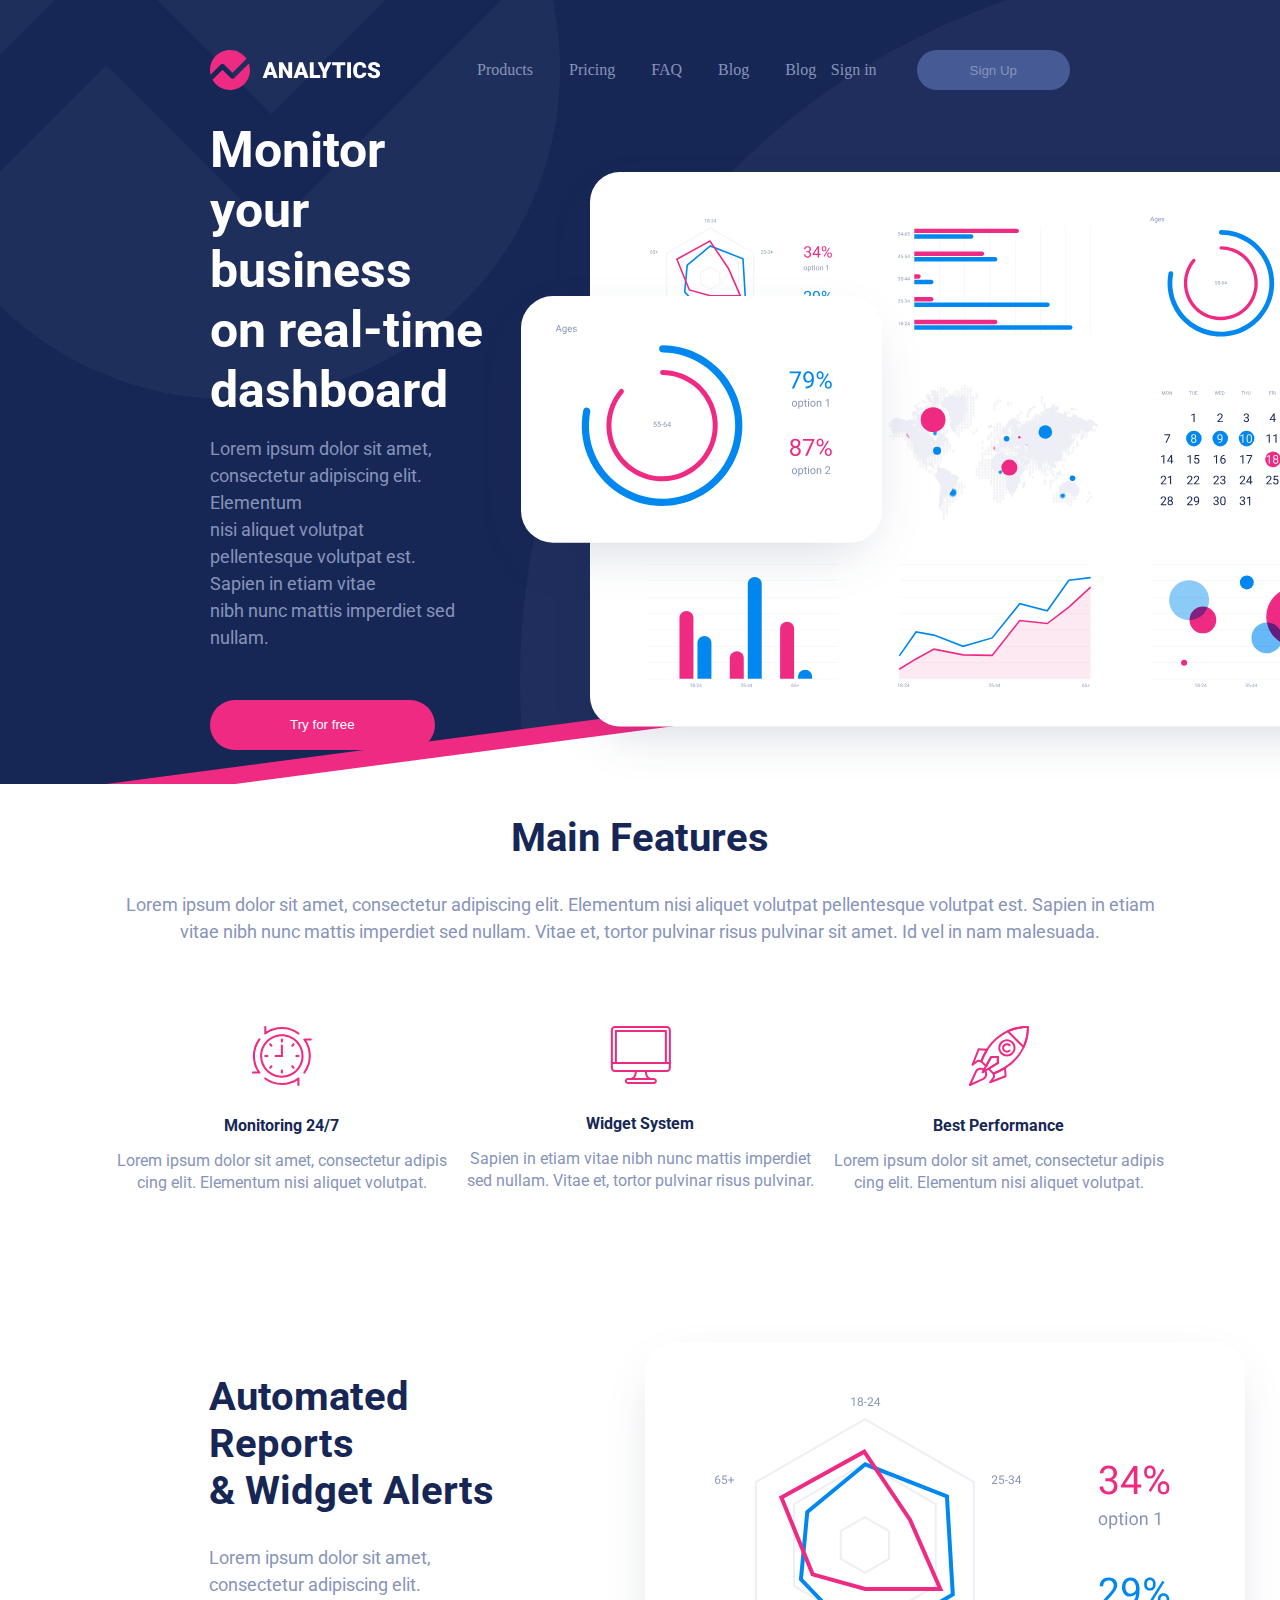
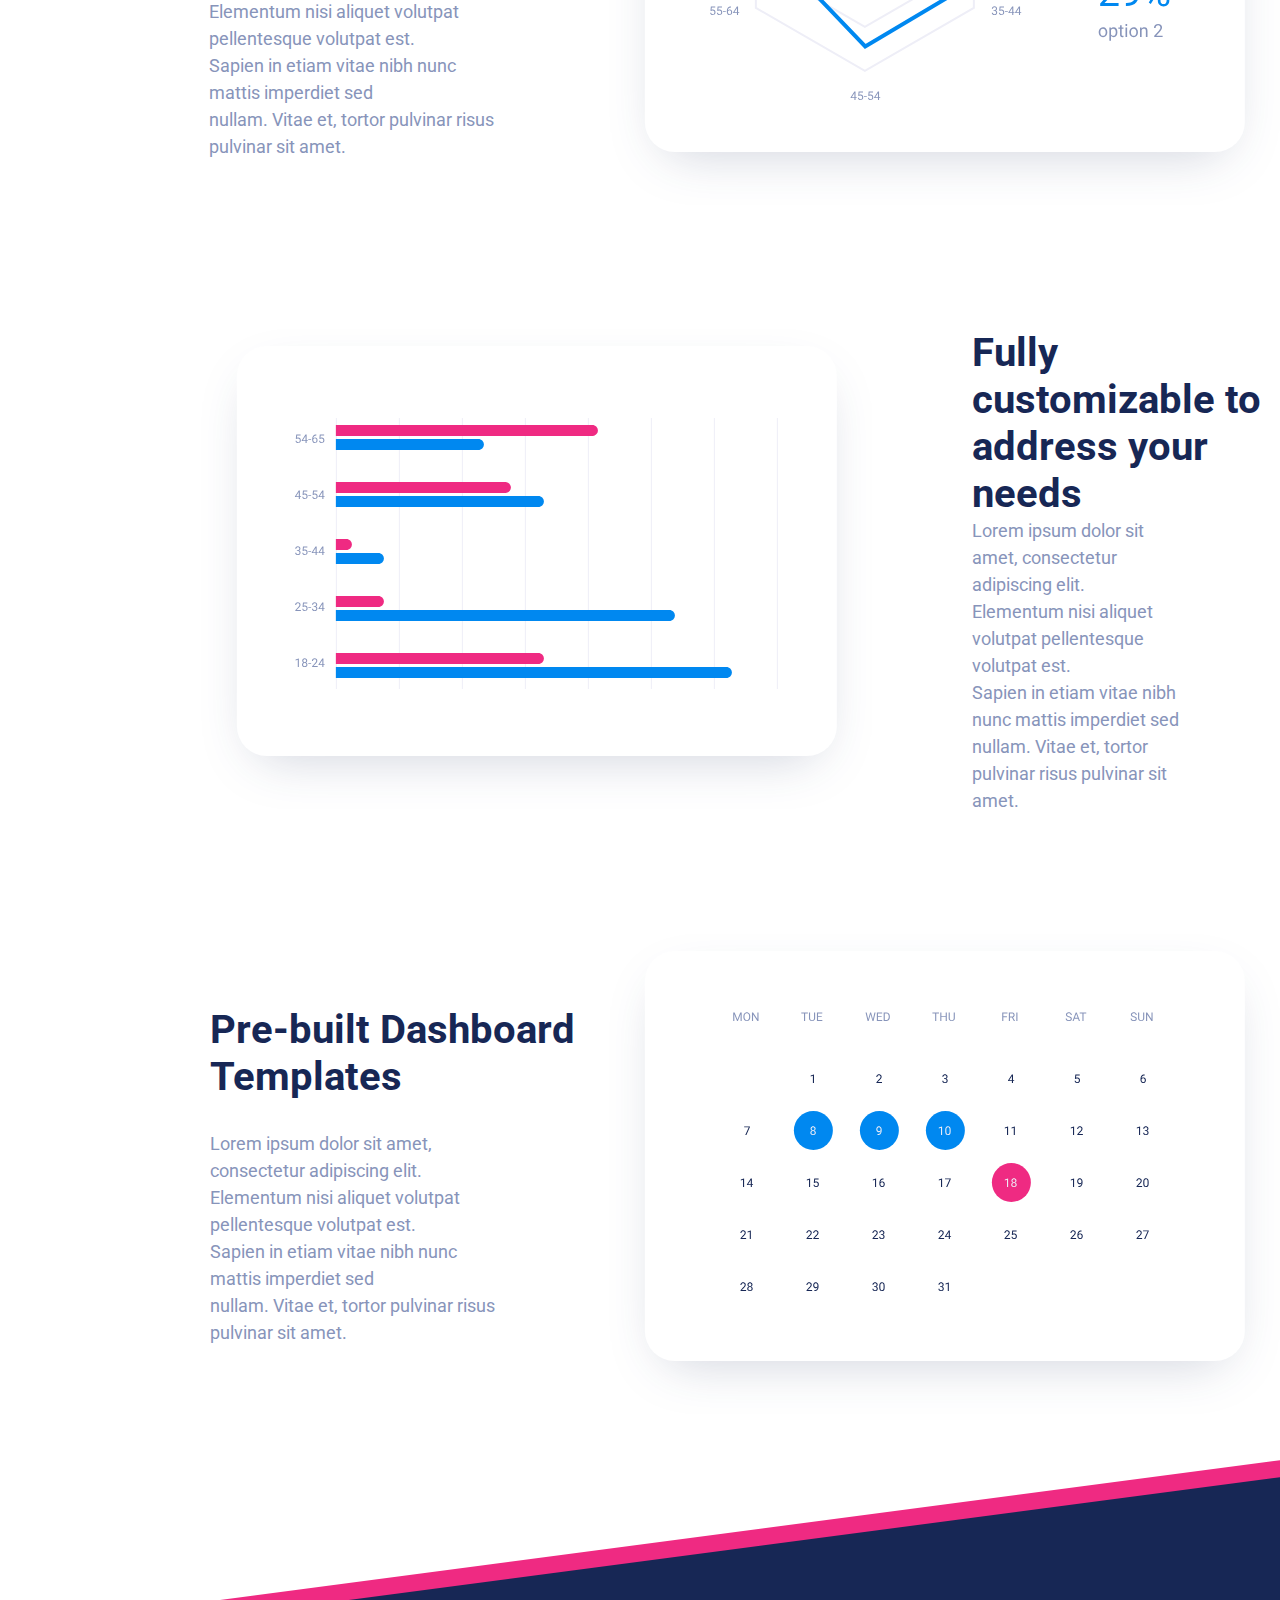
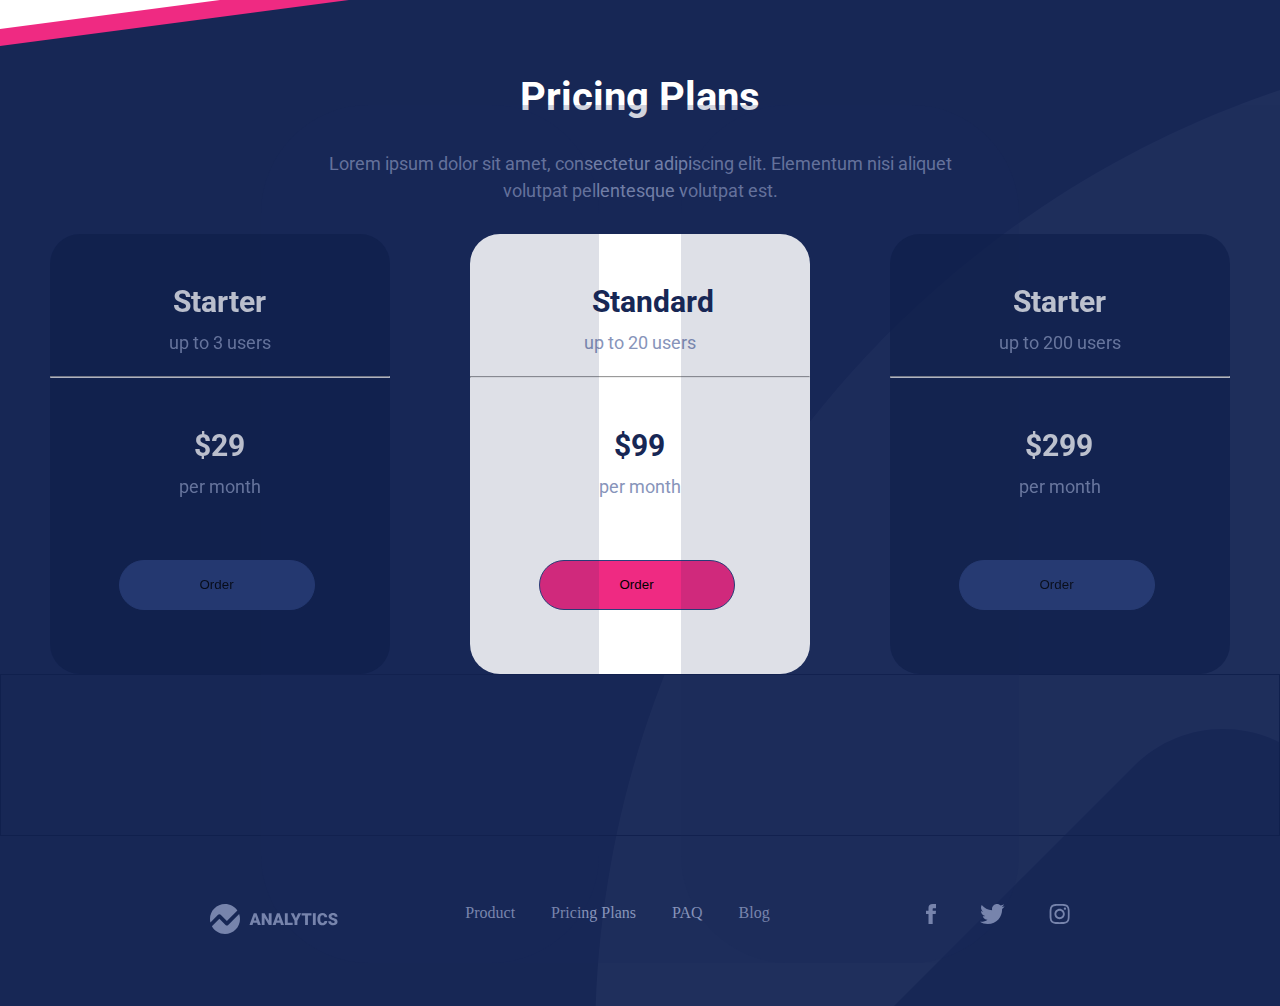
<file: index.html>
<!DOCTYPE html>
<html lang="en">

<head>
    <meta charset="UTF-8">
    <meta http-equiv="X-UA-Compatible" content="IE=edge">
    <meta name="viewport" content="width=device-width, initial-scale=1.0">
    <title>imtihon</title>
    <link rel="stylesheet" href="./style.css">
    <link rel="preconnect" href="https://fonts.googleapis.com">
<link rel="preconnect" href="https://fonts.gstatic.com" crossorigin>
<link href="https://fonts.googleapis.com/css2?family=Roboto&display=swap" rel="stylesheet">
</head>

<body>
    <div class="container">
        <header>
        <nav>
            <div class="nav-left">
                <img src="./img/logo (2).svg" alt="Logo">
                <ul>
                    <li><a href="#">Products</a></li>
                    <li><a href="#">Pricing</a></li>
                    <li><a href="#">FAQ</a></li>
                    <li><a href="#">Blog</a></li>
                    <li><a href="#">Blog</a></li>
                </ul>
            </div>
            <div class="nav-right">
                <p>Sign in</p>
                <button>Sign Up</button>
            </div>
        </nav>
            <div class="hero">
                <div class="hero-left">
                <h1>Monitor your business <br>
                    on real-time dashboard</h1>
                <p>Lorem ipsum dolor sit amet, consectetur adipiscing elit. Elementum <br>
                    nisi aliquet volutpat pellentesque volutpat est. Sapien in etiam vitae <br>
                    nibh nunc mattis imperdiet sed nullam. </p>
                    <button>Try for free</button>
                </div>
            
            <div class="hero-img">
                <img src="./img/main-screen.svg" alt="main-screen">
            </div>
        </div>
        </header>
        <section>
            <div class="container">
            <div class="content">
            <div class="section-middle">
            <h1>Main Features</h1>
            <p>Lorem ipsum dolor sit amet, consectetur adipiscing elit. Elementum nisi aliquet volutpat pellentesque volutpat est. Sapien in etiam <br>
                 vitae nibh nunc mattis imperdiet sed nullam. Vitae et, tortor pulvinar risus pulvinar sit amet. Id vel in nam malesuada.</p>
                </div>
                <div class="boxes">
                    <div class="box-1">
                        <img src="./img/Icon (1).svg" alt="soat">
                        <h4>Monitoring 24/7</h4>
                        <p>Lorem ipsum dolor sit amet, consectetur adipis <br>
                            cing elit. Elementum nisi aliquet volutpat.</p>
                    </div>
                    <div class="box-1">
                        <img src="./img/Vector (6).svg" alt="computer">
                        <h4>Widget System</h4>
                        <p>Sapien in etiam vitae nibh nunc mattis imperdiet <br>
                            sed nullam. Vitae et, tortor pulvinar risus pulvinar.</p>
                    </div>
                    <div class="box-1">
                        <img src="./img/Icon (2).svg" alt="raketa">
                        <h4>Best Performance</h4>
                        <p>Lorem ipsum dolor sit amet, consectetur adipis <br>
                            cing elit. Elementum nisi aliquet volutpat.</p>
                    </div>
                </div>
                <div class="boxes-1">
                    <div class="boxes-box">
                        <h1>Automated Reports <br>
                            & Widget Alerts</h1>
                            <p>Lorem ipsum dolor sit amet, consectetur adipiscing elit. <br>
                                 Elementum nisi aliquet volutpat pellentesque volutpat est. <br>
                                  Sapien in etiam vitae nibh nunc mattis imperdiet sed <br>
                                   nullam. Vitae et, tortor pulvinar risus pulvinar sit amet.</p>
                    </div>
                    <div class="boxes-img">
                        <img src="./img/screen-01.svg" alt="screen">
                    </div>
                </div>
                <div class="boxes-2">
                    <div class="boxes-2-img">
                        <img src="./img/screen-02.svg" alt="screen-02">
                    </div>
                    <div class="boxes-box-2">
                     <h1>Fully customizable to <br>
                         address your needs </h1>
                         <p>Lorem ipsum dolor sit amet, consectetur adipiscing elit. <br>
                             Elementum nisi aliquet volutpat pellentesque volutpat est. <br>
                              Sapien in etiam vitae nibh nunc mattis imperdiet sed <br>
                               nullam. Vitae et, tortor pulvinar risus pulvinar sit amet.</p>
                    </div>
                </div>
                <div class="boxes-3">
                    <div class="boxes-box-3">
                        <h1>Pre-built Dashboard <br>
                             Templates</h1>
                             <p>Lorem ipsum dolor sit amet, consectetur adipiscing elit. <br>
                                 Elementum nisi aliquet volutpat pellentesque volutpat est. <br>
                                  Sapien in etiam vitae nibh nunc mattis imperdiet sed <br>
                                   nullam. Vitae et, tortor pulvinar risus pulvinar sit amet.</p>
                    </div>
                    <div class="boxes-3-img">
                        <img src="./img/screen-03.svg" alt="screen-03">
                    </div>
                </div>
            </div>
        </div>
        </section>
        <footer>
            <div class="footer-hero">
            <h1>Pricing Plans</h1>
            <p>Lorem ipsum dolor sit amet, consectetur adipiscing elit. Elementum nisi aliquet <br>
                volutpat pellentesque volutpat est. </p>
            </div>
            <div class="footer-cards">
                <div class="footer-card">
                    <h3>Starter</h3>
                    <p>up to 3 users</p>
                    <hr>
                    <h3>$29</h3>
                    <p>per month</p>
                    <div class="footer-card_btn">
                    <button>Order</button>
                </div>
                </div>
                <div class="footer-card-1">
                    <h3>Standard</h3>
                    <p>up to 20 users</p>
                    <hr>
                    <h3>$99</h3>
                    <p>per month</p>
                    <div class="footer-card_btn">
                    <button>Order</button>
                </div>
                </div>
                <div class="footer-card-2">
                    <h3>Starter</h3>
                    <p>up to 200 users</p>
                    <hr>
                    <h3>$299</h3>
                    <p>per month</p>
                    <div class="footer-card_btn">
                    <button>Order</button>
                </div>
                </div>              
            </div>
            <div class="chiziq">

            </div>
            <div class="footer-nav">
            <div class="footer-left">
                <img src="./img/logo (3).svg" alt="Logo">
                
            </div>
            <div><ul>
                <li><a href="#">Product</a></li>
                <li><a href="#">Pricing Plans</a></li>
                <li><a href="#">PAQ</a></li>
                <li><a href="#">Blog</a></li>
            </ul></div>
            <div class="footer-right">
                <img src="./img/Facebook.svg" alt="Facebook">
                <img src="./img/Twitter.svg" alt="Twitter">
                <img src="./img/Instagram.svg" alt="Instagram">
            </div>
        </div>
        </footer>
    </div>
</body>

</html>
</file>
<file: style.css>
* {
  padding: 0;
  margin: 0;
  box-sizing: border-box;
}

.container {
  max-width: 1600px;
  margin: 0 auto;
}

header {
  background-image: url(img/background-top.svg);
  background-repeat: no-repeat;
}

.nav-left {
  display: flex;
  gap: 82px;
  align-items: center;
}

ul {
  display: flex;
  list-style: none;
  gap: 36px;
}

a {
  text-decoration: none;
  color: #8794BA;
}

nav {
  display: flex;
  justify-content: space-between;
  text-align: center;
  align-items: center;
  padding: 50px 210px 0px 210px;
}

.nav-right {
  display: flex;
  gap: 40px;
  align-items: center;
}

.nav-right button {
  border-radius: 68px;
  border: none;
  color: #8794BA;
  display: inline-flex;
  height: 40px;
  padding: 10px 53px;
  align-items: center;
  gap: 10px;
  background-color: #465B95;
  flex-shrink: 0;
}

.nav-right p {
  color: #8794BA;
}

.hero {
  display: flex;
  padding: 195px 0px 0px 210px;
  align-items: center;
}

.hero-left h1 {
  color: #FFF;
  font-family: Roboto;
  font-size: 50px;
  font-style: normal;
  font-weight: 700;
  line-height: 120%;
  margin-top: -200px;
}

.hero-left p {
  font-family: Roboto;
  font-size: 18px;
  font-style: normal;
  font-weight: 400;
  line-height: 150%;
  color: #8794BA;
  padding: 15px 15px 49px 0px;
}

.hero-left button {
  display: flex;
  height: 50px;
  padding: 10px 80px;
  justify-content: center;
  align-items: center;
  gap: 10px;
  border-radius: 68px;
  background: #EF2A82;
  color: #FFFFFF;
  border: none;
}

.hero-img {
  max-width: 873px;
  flex-shrink: 0;
  margin-top: -130px;
}

.section-middle h1 {
  color: var(--text-main, #172755);
  text-align: center;
  font-family: Roboto;
  font-size: 40px;
  font-style: normal;
  font-weight: 700;
  line-height: normal;
  padding: 30px;
}

.section-middle p {
  color: var(--text-secondary, #8794BA);
  text-align: center;
  font-family: Roboto;
  font-size: 18px;
  font-style: normal;
  font-weight: 400;
  line-height: 150%;
  padding: 0px 0px 81px 0px;
}

.boxes {
  display: flex;
  gap: 20px;
  justify-content: center;
  text-align: center;
}

.box-1 img {
  padding: 0px 0px 26px 0px;
  text-align: center;
}

.box-1 h4 {
  padding: 0px 0px 15px 0px;
  color: var(--text-main, #172755);
  text-align: center;
  font-family: Roboto;
  font-size: 16px;
  font-style: normal;
  font-weight: 700;
  line-height: normal;
}

.box-1 p {
  color: var(--text-secondary, #8794BA);
  text-align: center;
  font-family: Roboto;
  font-size: 16px;
  font-style: normal;
  font-weight: 400;
  line-height: 140%;
}

.boxes-1 {
  display: flex;
  align-items: center;
  padding: 130px 0px 0px 209px;
}

.boxes-box h1 {
  color: var(--text-main, #172755);
  font-family: Roboto;
  font-size: 40px;
  font-style: normal;
  font-weight: 700;
  line-height: normal;
  padding: 0px 100px 30px 0px;
}

.boxes-box p {
  color: var(--text-secondary, #8794BA);
  font-family: Roboto;
  font-size: 18px;
  font-style: normal;
  font-weight: 400;
  line-height: 150%;
  padding: 0px 100px 0px 0px;
}

.boxes-2 {
  display: flex;
  align-items: center;
  padding: 120px 0px 0px 200.87px;
}

.boxes-box-2 {
  padding: 0px 0px 0px 100px;
}

.boxes-box-2 h1 {
  color: var(--text-main, #172755);
  font-family: Roboto;
  font-size: 40px;
  font-style: normal;
  font-weight: 700;
  line-height: normal;
}

.boxes-box-2 p {
  color: var(--text-secondary, #8794BA);
  font-family: Roboto;
  font-size: 18px;
  font-style: normal;
  font-weight: 400;
  line-height: 150%;
  padding: 0px 100px 0px 0px;
}

.boxes-3 {
  display: flex;
  align-items: center;
  padding: 120px 0px 0px 209.8px;
}

.boxes-box-3 h1 {
  color: var(--text-main, #172755);
  font-family: Roboto;
  font-size: 40px;
  font-style: normal;
  font-weight: 700;
  line-height: normal;
  padding: 0px 0px 30px 0px;
}

.boxes-box-3 p {
  color: var(--text-secondary, #8794BA);
  font-family: Roboto;
  font-size: 18px;
  font-style: normal;
  font-weight: 400;
  line-height: 150%;
  padding: 0px 100px 0px 0px;
}

footer {
  background-image: url(./img/background-bottom.svg);
}

.footer-hero h1 {
  color: #FFF;
  text-align: center;
  font-family: Roboto;
  font-size: 40px;
  font-style: normal;
  font-weight: 700;
  line-height: normal;
  padding: 255px 490px 0px 490px;
}

.footer-hero p {
  color: var(--text-secondary, #8794BA);
  text-align: center;
  font-family: Roboto;
  font-size: 18px;
  font-style: normal;
  font-weight: 400;
  line-height: 150%;
  padding: 30px;
}

.footer-card {
  width: 340px;
  height: 440px;
  flex-shrink: 0;
  border-radius: 30px;
  opacity: 0.6999999881;
  background: #0F1F4B;
  box-shadow: 0px 80px 0px 209px rgba(25, 42, 89, 0.2);
}

.footer-card h3 {
  padding: 50px 124px 0px 122px;
  color: #FFF;
  text-align: center;
  font-family: Roboto;
  font-size: 30px;
  font-style: normal;
  font-weight: 700;
  line-height: normal;
}

.footer-card p {
  color: var(--text-secondary, #8794BA);
  text-align: center;
  font-family: Roboto;
  font-size: 18px;
  font-style: normal;
  font-weight: 400;
  line-height: 150%;
  padding: 10px 0px 20px 0px;
}

.footer-card button {
  display: inline-flex;
  height: 50px;
  padding: 10px 80px;
  align-items: center;
  gap: 10px;
  flex-shrink: 0;
  border-radius: 68px;
  border: 1px solid #2A407C;
  background-color: #2A407C;
}

.footer-card_btn {
  padding: 40px 71.5px 70px 68.5px;
}

.footer-cards {
  display: flex;
  justify-content: center;
  gap: 80px;
}

.footer-card-1 {
  width: 340px;
  height: 440px;
  border-radius: 30px;
  background-color: #FFF;
  box-shadow: 0px 80px 0px 209px rgba(25, 42, 89, 0.2);
}

.footer-card-1 h3 {
  padding: 50px 124px 0px 122px;
  color: #172755;
  text-align: center;
  font-family: Roboto;
  font-size: 30px;
  font-style: normal;
  font-weight: 700;
  line-height: normal;
}

.footer-card-1 p {
  color: var(--text-secondary, #8794BA);
  text-align: center;
  font-family: Roboto;
  font-size: 18px;
  font-style: normal;
  font-weight: 400;
  line-height: 150%;
  padding: 10px 0px 20px 0px;
}

.footer-card-1 button {
  display: inline-flex;
  height: 50px;
  padding: 10px 80px;
  align-items: center;
  gap: 10px;
  flex-shrink: 0;
  border-radius: 68px;
  border: 1px solid #2A407C;
  border-radius: 68px;
  background: #EF2A82;
}

.footer-card_btn {
  padding: 40px 71.5px 70px 68.5px;
}

.footer-cards {
  display: flex;
  justify-content: center;
  gap: 80px;
}

.footer-card-2 {
  width: 340px;
  height: 440px;
  flex-shrink: 0;
  border-radius: 30px;
  opacity: 0.6999999881;
  background: #0F1F4B;
  box-shadow: 0px 80px 0px 209px rgba(25, 42, 89, 0.2);
}

.footer-card-2 h3 {
  padding: 50px 124px 0px 122px;
  color: #FFF;
  text-align: center;
  font-family: Roboto;
  font-size: 30px;
  font-style: normal;
  font-weight: 700;
  line-height: normal;
}

.footer-card-2 p {
  color: var(--text-secondary, #8794BA);
  text-align: center;
  font-family: Roboto;
  font-size: 18px;
  font-style: normal;
  font-weight: 400;
  line-height: 150%;
  padding: 10px 0px 20px 0px;
}

.footer-card-2 button {
  display: inline-flex;
  height: 50px;
  padding: 10px 80px;
  align-items: center;
  gap: 10px;
  flex-shrink: 0;
  border-radius: 68px;
  border: 1px solid #2A407C;
  background-color: #2A407C;
}

.footer-card_btn {
  padding: 40px 71.5px 70px 68.5px;
}

.footer-cards {
  display: flex;
  justify-content: center;
  gap: 80px;
}

ul {
  list-style: none;
  align-items: center;
}

a {
  text-decoration: none;
}

.footer-nav {
  display: flex;
  justify-content: space-between;
  padding: 68px 210px;
}

.chiziq {
  padding: 80px;
  border: 1px solid #0F1F4B;
}

.footer-right img {
  padding: 0px 0px 0px 40px;
}/*# sourceMappingURL=style.css.map */
</file>
